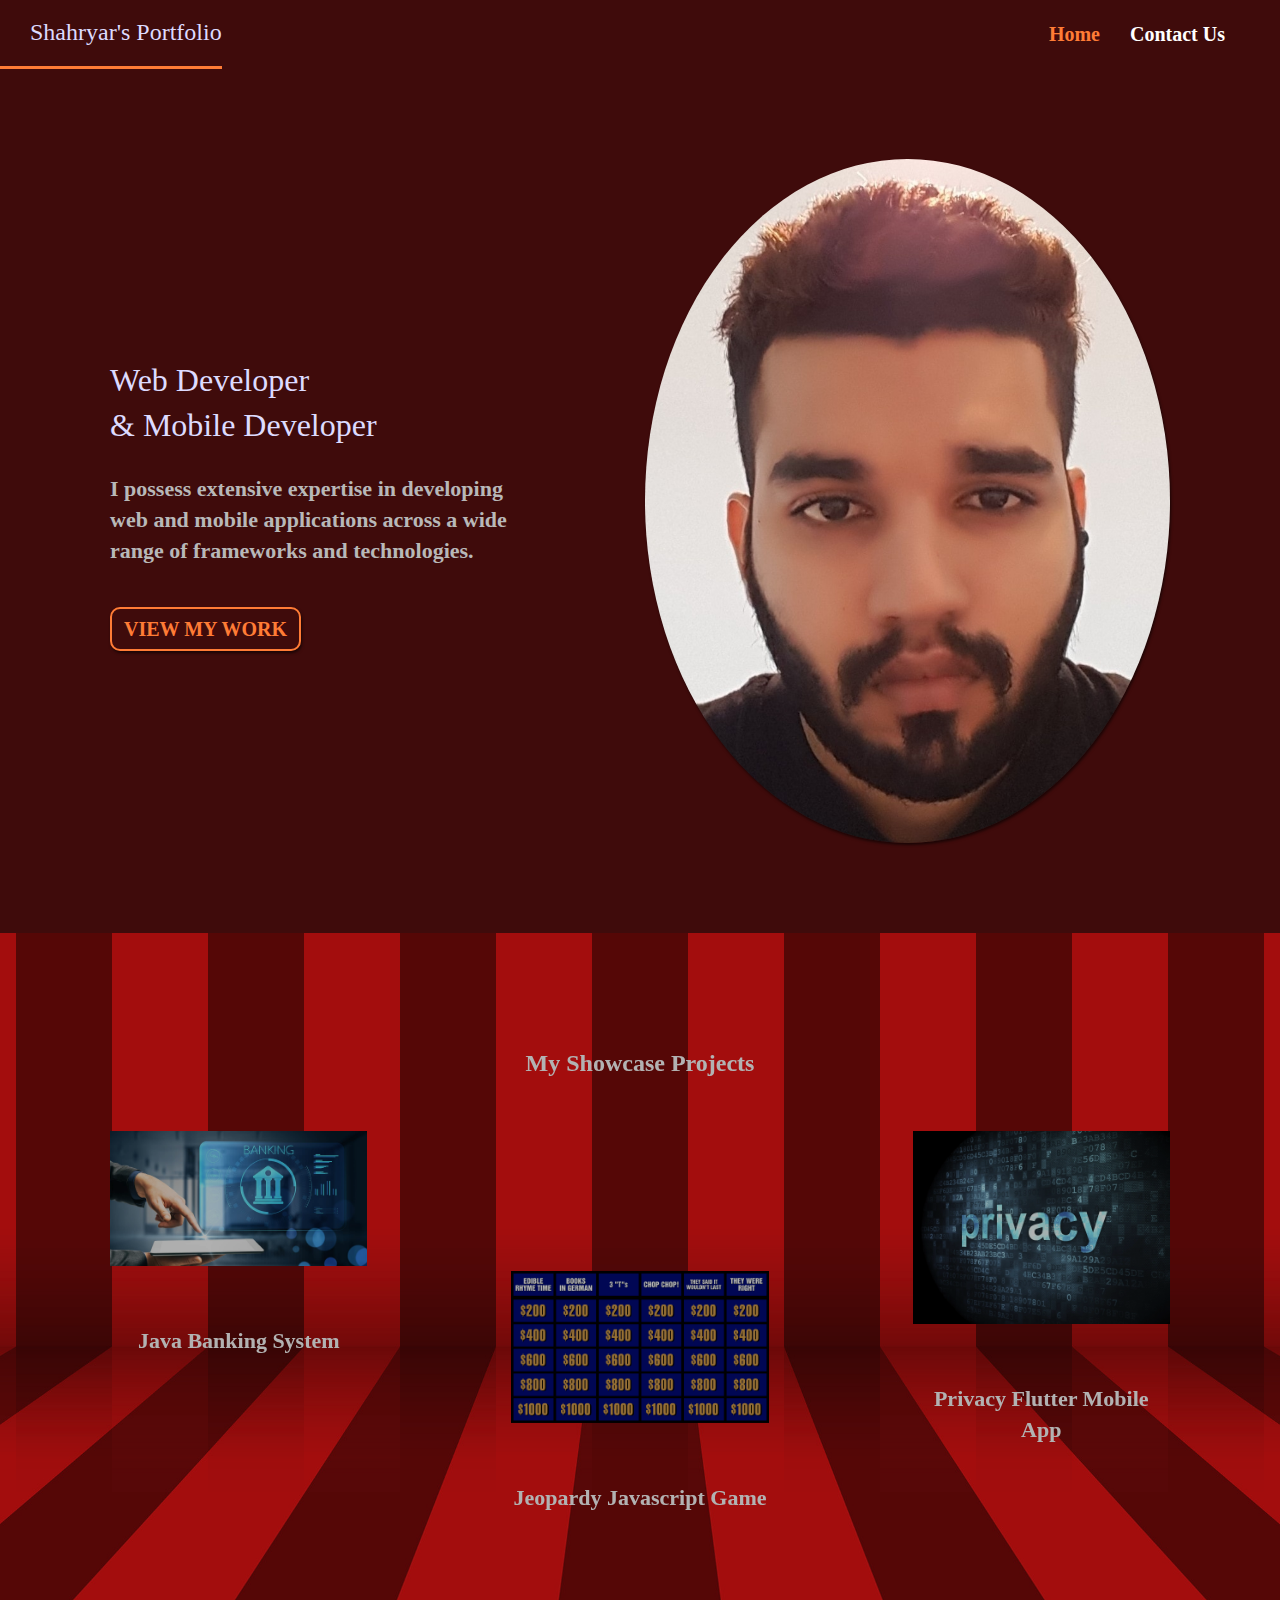
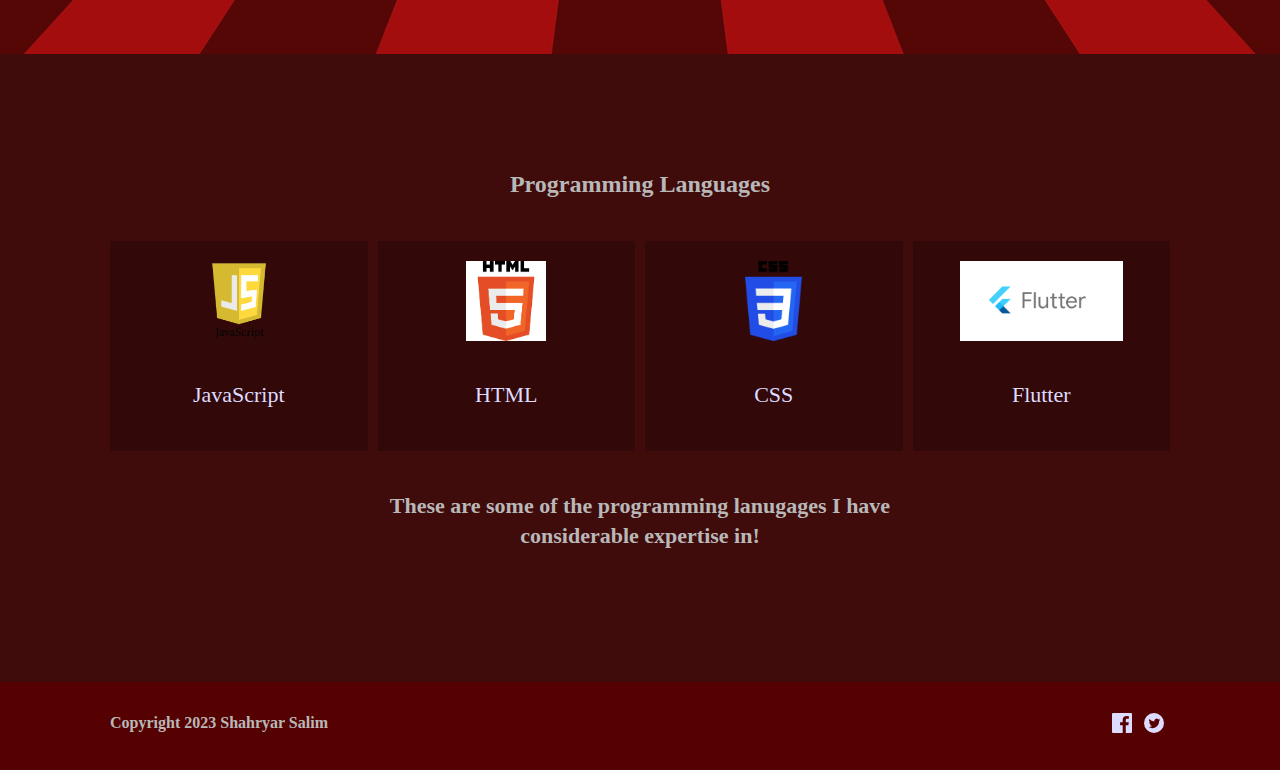
<file: index.html>
<html lang="en">
<head>
  <meta charset="UTF-8">
  <meta name="viewport" content="width=device-width, initial-scale=1.0">
  <meta http-equiv="X-UA-Compatible" content="ie=edge">
  <link rel="stylesheet" href="styles.css">
  <meta name="keywords" content="web development, mobile development, JavaScript, HTML, CSS, Flutter, portfolio">
  <meta name="description" content="Explore Shahryar's portfolio showcasing expertise in web and mobile development. View projects and skills in JavaScript, HTML, CSS, and Flutter.">
  <title>Shahryar's Portfolio</title>
</head>
<body>
  <div class="st">
  <div class="ad"><h1>Shahryar's Portfolio</h1></div>
  <nav class="navbar">
    <div class="navbar-toggle" onclick="toggleNavbar()">
      <span></span>
      <span></span>
      <span></span>
    </div>
    <ul class="navbar-links" id="navbarLinks">
      <li><a href="index.html">Home</a></li>
      <li><a href="contact.html">Contact Us</a></li>
    </ul>
  </nav>
</div>
<section id="first" class="gridOne">
    <div class="first-text">
      <h2>Web Developer<br />& Mobile Developer</h2>
      <p class="pOne">
        I possess extensive expertise in developing web and mobile applications across a wide range of frameworks and technologies.</p>
      <a href="#bio" class="button">View my work</a>
    </div>
    <div class="first-img">
      <img src="assets/me.jpg" alt="pic of planet">
    </div>
  </section>
  <section id="bio">
    <h3>My Showcase Projects</h3>
    <div class="projectsOne gridOne">
      <a href="#">
        <img src="assets/banking.jpg" alt="banking app">
        <h4>Java Banking System</h4>
      </a>
      <a href="#">
        <img src="assets/jeopardy.png" alt="jeopardy game">
        <h4>Jeopardy Javascript Game</h4>
      </a>
      <a href="#">
        <img src="assets/privacy.jpg" alt="privacy mobile app">
        <h4>Privacy Flutter Mobile App</h4>
      </a>
    </div>
  </section>
  <section id="skillsOne">
    <h3>Programming Languages</h3>
    <ul class="gridOne">
      <li>
        <img src="assets/js.png" alt="js">
        <h4>JavaScript</h4>
      </li>
      <li>
        <img src="assets/html.png" alt="html">
        <h4>HTML</h4>
      </li>
      <li>
        <img src="assets/css.png" alt="css">
        <h4>CSS</h4>
      </li>
      <li>
        <img src="assets/flutter.png" alt="flutter">
        <h4>Flutter</h4>
      </li>
    </ul>
    <p class="pOne">These are some of the programming lanugages I have considerable expertise in!</p>
  </section>
  <footer>
    <div class="gridOne">
      <p class="copyright">Copyright 2023 Shahryar Salim</p>
      <ul class="social">
        <li><a href="#"><img src="assets/icon_fb.svg" alt="facebook"></a></li>
        <li><a href="#"><img src="assets/icon_tw.svg" alt="twitter"></a></li>
      </ul>
    </div>
  </footer>
  <script>
    function toggleNavbar() {
      const navbarLinks = document.getElementById('navbarLinks');
      navbarLinks.classList.toggle('active');
    }
    const currentLocation = window.location.href;

const navbarLinks = document.querySelectorAll('.navbar-links a');

navbarLinks.forEach(link => {
  if (link.href === currentLocation) {
    link.classList.add('active');
  }
});
  </script>
</body>
</html>
</file>
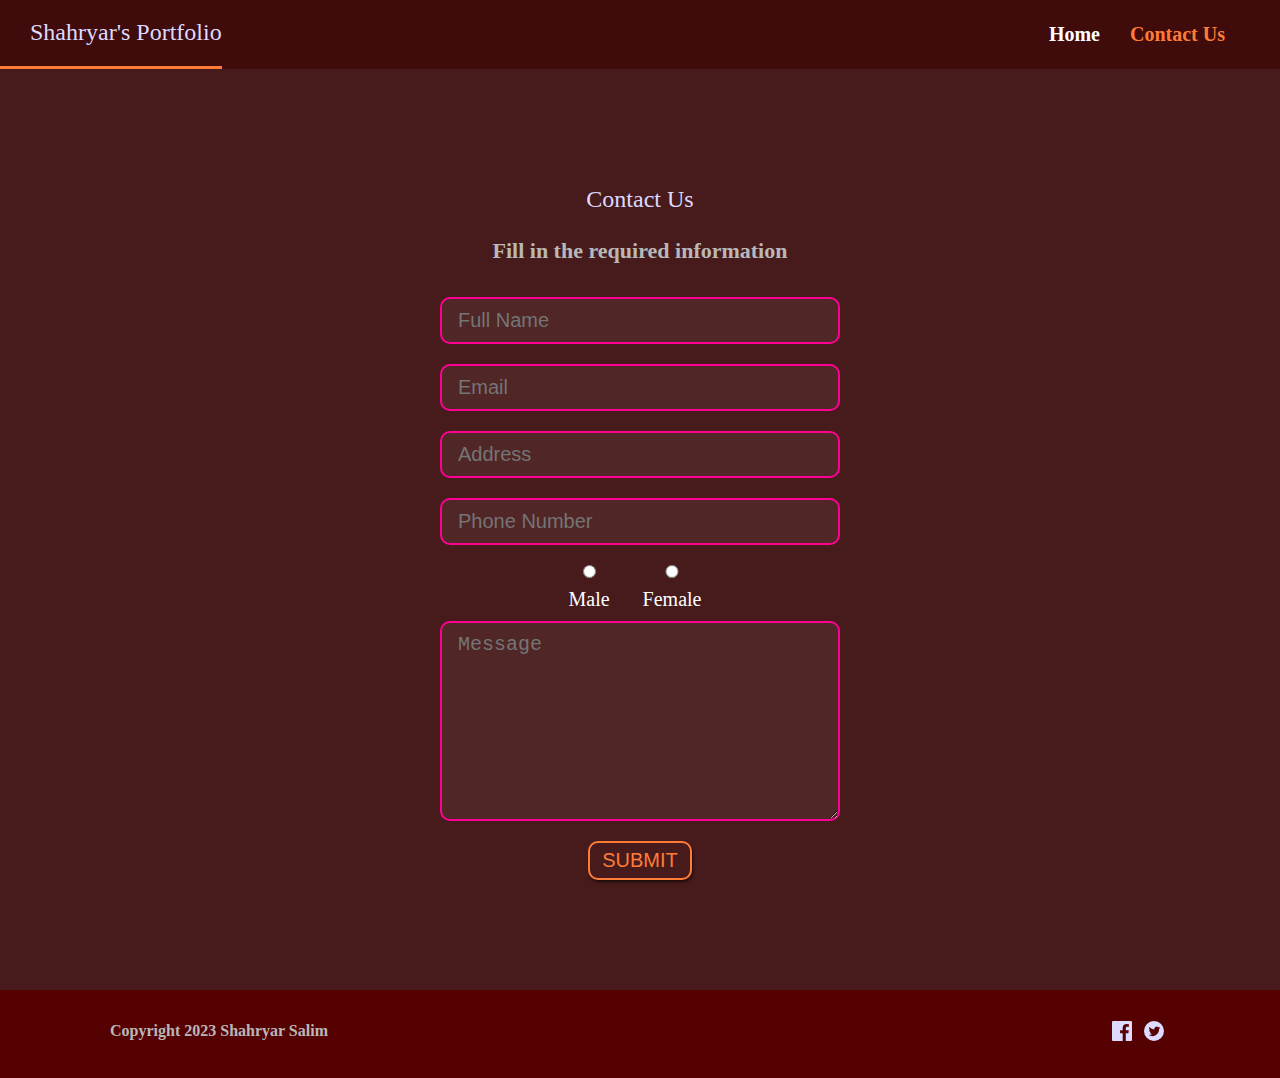
<file: contact.html>
<html lang="en">
<head>
  <meta charset="UTF-8">
  <meta name="viewport" content="width=device-width, initial-scale=1.0">
  <meta http-equiv="X-UA-Compatible" content="ie=edge">
  <meta name="keywords" content="contact us, contact, help, information, web development, mobile development, JavaScript, HTML, CSS, Flutter, portfolio">
  <meta name="description" content="Explore Shahryar's portfolio showcasing expertise in web and mobile development. View projects and skills in JavaScript, HTML, CSS, and Flutter.">
  <link rel="stylesheet" href="styles.css">
  <title>Shahryar's Portfolio</title>
</head>
<body>
  <div class="st">
  <div class="ad"><h1>Shahryar's Portfolio</h1></div>
  <nav class="navbar">
    <div class="navbar-toggle" onclick="toggleNavbar()">
      <span></span>
      <span></span>
      <span></span>
    </div>
    <ul class="navbar-links" id="navbarLinks">
      <li><a href="index.html">Home</a></li>
      <li><a href="contact.html">Contact Us</a></li>
    </ul>
  </nav>
</div>
  
  <section id="contactOne">
    <h3>Contact Us</h3>
    <p class="pOne">Fill in the required information</p>
    <form action="#" method="post">
      <input type="text" placeholder='Full Name' required>
      <input type="email" placeholder='Email' required>
      <input type="text" placeholder='Address' required>
      <input type="tel" placeholder='Phone Number' required>
      <div class="gender-selection">
        <label><input type="radio" name="gender" value="male"> Male</label>
        <label><input type="radio" name="gender" value="female"> Female</label>
      </div>
      <textarea placeholder='Message' required></textarea>
      <button class="button">Submit</button>
    </form>
  </section>
  <footer>
    <div class="gridOne">
      <p class="copyright">Copyright 2023 Shahryar Salim</p>
      <ul class="social">
        <li><a href="#"><img src="assets/icon_fb.svg" alt="facebook"></a></li>
        <li><a href="#"><img src="assets/icon_tw.svg" alt="twitter"></a></li>
      </ul>
    </div>
  </footer>
  <script>
    function toggleNavbar() {
      const navbarLinks = document.getElementById('navbarLinks');
      navbarLinks.classList.toggle('active');
    }
    const currentLocation = window.location.href;

const navbarLinks = document.querySelectorAll('.navbar-links a');

navbarLinks.forEach(link => {
  if (link.href === currentLocation) {
    link.classList.add('active');
  }
});
  </script>
</body>
</html>
</file>
<file: styles.css>
:root{
    --firstColor: #ff7c36;
    --secondColor: rgb(63, 11, 11);
  }
  
  body,p,a,ul,li{
    margin: 0;
    padding: 0;
    text-decoration: none;
  }
  li{
    list-style-type: none;
  }
  .st{
    display: flex;
    justify-content: space-between;
  }
  .navbar {
    background: var(--secondColor);
    padding: 20px;
    display: flex;
    flex-direction: column;
    align-items: center;
    justify-content: center;
  }
  .navbar-links a {
    transition: transform 0.3s ease; 
    color: #FFF; 
    transition: color 0.3s ease;
  }
  .navbar-links a.active {
    color: var(--firstColor); 
  }
  .navbar-links a:hover {
    transform: translateY(-3px);
    color: var(--firstColor); 
  }
  .navbar-toggle {
    cursor: pointer;
    display: flex;
    flex-direction: column;
    justify-content: space-between;
    height: 24px;
    width: 30px;
  }
  
  .navbar-toggle span {
    background: #FFF;
    height: 3px;
    width: 100%;
    transition: all 0.3s ease;
  }
  
  .navbar-links {
    display: none;
    list-style: none;
  }
  
  .navbar-links.active {
    display: flex;
    flex-direction: column;
    align-items: center;
  }
  
  .navbar-links li {
    margin: 10px 0;
  }
  body{
    background: var(--secondColor);
    overflow-x: hidden;
    font-family: 'Rubik Regular';
  }
  @keyframes pButton {
    0% {
      transform: scale(1);
    }
    50% {
      transform: scale(1.1);
    }
    100% {
      transform: scale(1);
    }
  }
  .button{
    animation: pButton 1s infinite;
    background: none;
    border: 2px solid var(--firstColor);
    color: var(--firstColor);
    padding: 6px 12px;
    border-radius: 10px;
    text-transform: uppercase;
    box-shadow: 1px 2px 3px rgba(0,0,0,0.6);
    display: inline-block;
    font-size: 1em;
  }
  .button:hover{
    color: #222;
    background: var(--firstColor);
  }
  input,textarea{
    background: rgba(255,255,255,0.05);
    padding: 10px 16px;
    border-radius: 10px;
    border: 2px solid #ff0095;
    color: #f2f2f2;
    font-size: 1em;
  }
  
  @font-face {
    font-family: 'Rubik Regular';
    src: url("assets/fonts/Rubik-Regular.ttf") format("ttf"),
  }
  h1,h2,h3,h4{
    color: #DDDBFF;
    font-weight: normal;
    line-height: 1.4em;
  }
  p,a,li{
    color: #b8b8b8;
    font-weight: bolder;
    line-height: 1.4em;
    font-size: 1em;
  }
  .ad{
    color: #ffffff;
    font-size: 20px;
    text-align: center;
    padding-left: 30px;
    border-bottom: 3px solid var(--firstColor);
  
  }
  @keyframes dissapear {
    0% {
      opacity: 0;
    }
    100% {
      opacity: 1;
    }
  }
  h1 {
    animation: dissapear 1s ease; 
  }
  h1, h3{
    font-size: 1.2em;
  }
  h2{
    font-size: 1.6em;
  }
  h4{
    font-size: 1.1em;
  }
  .pOne{
    font-size: 1.1em;
  }
  
  .gridOne{
    display: grid;
    grid-template-columns: repeat(8, 1fr);
    gap: 10px;
    box-sizing: border-box;
  }
  #first{
    align-items: center;
    padding: 0 20px 20px 20px;
  }
  .first-text{
    transition: margin 0.3s ease;
    grid-column: 1/6;
  }
  .first-text:hover {
    margin-bottom: 30px; 
  }
  
  .first-text a{
    margin: 20px 0;
  }
  .first-img{
    grid-column: 6/9;
    border-radius: 50%;
    overflow: hidden;
    box-shadow: 1px 2px 3px rgba(0,0,0,0.6);
  }
  .first-img img{
    width: 100%;
  }
  #bio{
    background: url(assets/square.jpg);
    background-size: cover;
    background-repeat: no-repeat;
    background-position: bottom;
    filter: brightness(70%);
    padding: 30px 20px;
  }
  #bio h3{
    color: #ffffff;
    margin-bottom: 0;
    font-weight: bolder;
    text-align: center;
  }
  .projectsOne{
    margin: 20px 0;
  }
  .projectsOne a{
    grid-column: 1/9;
    display: flex;
    margin: 20px 0
  }
  .projectsOne a *{
    margin: 0 20px;
    max-width: 40%;
    align-self: center;
  }
  .projectsOne a img {
    transition: transform 0.3s ease; 
  }
  .projectsOne a img:hover {
    transform: scale(1.05); 
  }
  .projectsOne h4{
    color: #ffffff;
    font-weight: bolder;
  }
  #skillsOne{
    padding: 30px 20px;
    background: rgb(63, 11, 11);
  }
  #skillsOne h3{
    text-align: center;
    color: #b8b8b8;
    font-weight: bolder;
  }
  #skillsOne ul{
    margin: 40px 0;
  }
  #skillsOne li{
    padding: 10px;
    background: rgba(0,0,0,0.2);
    grid-column: span 4;
    text-align: center;
  }
  #skillsOne img{
    height: 80px;
    margin: 10px auto;
  }
  #skillsOne p{
    text-align: center;
    margin: 0 20px;
    color: #b8b8b8;
    font-weight: bolder;
  }
  #contactOne{
    padding: 30px 20px;
    background: rgb(71, 27, 27);
  }
  #contactOne h3, #contactOne p{
    margin-bottom: 0;
    text-align: center;
  }
  #contactOne form{
    width: 80%;
    max-width: 400px;
    margin: 20px auto;
    text-align: center;
  }
  #contactOne input,#contactOne textarea{
    width: 100%;
    margin: 10px 0;
  }
  #contactOne textarea{
    max-width: 100%;
    height: 200px;
  }
  #contactOne .button{
    margin-top: 10px;
  }
  .gender-selection {
    color: white;
  }
  
  .gender-selection label {
    display: inline-block;
    margin-right: 10px; 
  }
  
  .gender-selection input[type="radio"] {
    display: inline-block;
    vertical-align: middle;
    cursor: pointer; 
  }
  footer{
    padding: 30px 20px;
    background-color: rgb(86, 1, 1);
    transition: background-color 0.5s ease;
  }
  footer:hover {
    background-color: var(--firstColor); 
  }
  footer .copyright{
    grid-column: 1/3;
    font-size: 0.8em;
  }
  footer .social{
    grid-column: 7/9;
    display: flex;
    justify-content: flex-end;
  }
  footer li{
    margin: 0 6px;
  }
  footer img{
    width: 20px;
  }
  @media screen and (min-width: 620px){
    .navbar {
      justify-content: none;
      align-items: start;
      padding: 20px 40px;
    }
  
    .navbar-toggle {
      display: none;
    }
  
    .navbar-links {
      display: flex;
      justify-content: flex-end;
      align-items: center;
    }
  
    .navbar-links li {
      margin: 0 15px;
    }
    .first-text{
      grid-column: 1/5;
    }
    .first-img{
      grid-column: 5/9;
    }
    .first-img img{
      width: 100%;
    }
    .projectsOne{
      margin-top: 40px;
    }
    .projectsOne a{
      grid-column: span 4;
      display: block;
      margin: 20px 0;
    }
    .projectsOne a:last-child{
      grid-column: 3/7;
    }
    .projectsOne a *{
      margin: 10px;
      max-width: 60%;
      margin: 10px 20%;
    }
    .projectsOne h4{
      text-align: center;
    }
    #skillsOne{
      padding: 30px 100px;
    }
    footer{
      background-size: 20%;
    }
  
  }
  @media screen and (min-width: 960px){

    body{
      font-size: 18px;
    }
    .gridOne{
      max-width: 1060px;
      margin: 0 auto;
      width: 100%;
    }
    .pOne{
      margin: 20px 0;
    }
    .first-text{
      grid-column: 1/5;
      align-self: center;
    }
    #first{
      padding-bottom: 40px;
    }
    .projectsOne a:nth-child(1){
      grid-column: 2/4;
    }
    .projectsOne a:nth-child(2){
      grid-column: 4/6;
      padding-top: 140px;
    }
    .projectsOne a:nth-child(3){
      grid-column: 6/8;
    }
    .projectsOne a *{
      max-width: 80%;
      margin: 30px 10%;
    }
    #skillsOne{
      padding: 30px 20px;
    }
    #skillsOne ul{
      margin: 40px auto;
    }
    #skillsOne li{
      grid-column: span 2;
    }
    #skillsOne p{
      max-width: 600px;
      margin: 40px auto;
    }
    footer{
      background-size: 20%;
      padding: 30px 20px;
    }
  
  }
  @media screen and (min-width: 1200px){

    body{
      font-size: 20px;
    }
    .first-text{
      padding-right: 100px;
    }
    #first, #bio, #skillsOne, #contactOne{
      padding: 90px 0;
    }
    .pOne{
      margin: 20px 0;
    }
    .projectsOne a:nth-child(1){
      grid-column: 1/3;
    }
    .projectsOne a:nth-child(2){
      grid-column: 4/6;
      padding-top: 140px;
    }
    .projectsOne a:nth-child(3){
      grid-column: 7/9;
    }
    .projectsOne a *{
      max-width: 100%;
      margin: 30px 0%;
    }
    footer{
      padding: 30px 0;
    }
    footer .copyright{
      grid-column: 1/4;
    }
    footer .social{
      grid-column: 6/9;
    }
  
  }
</file>
